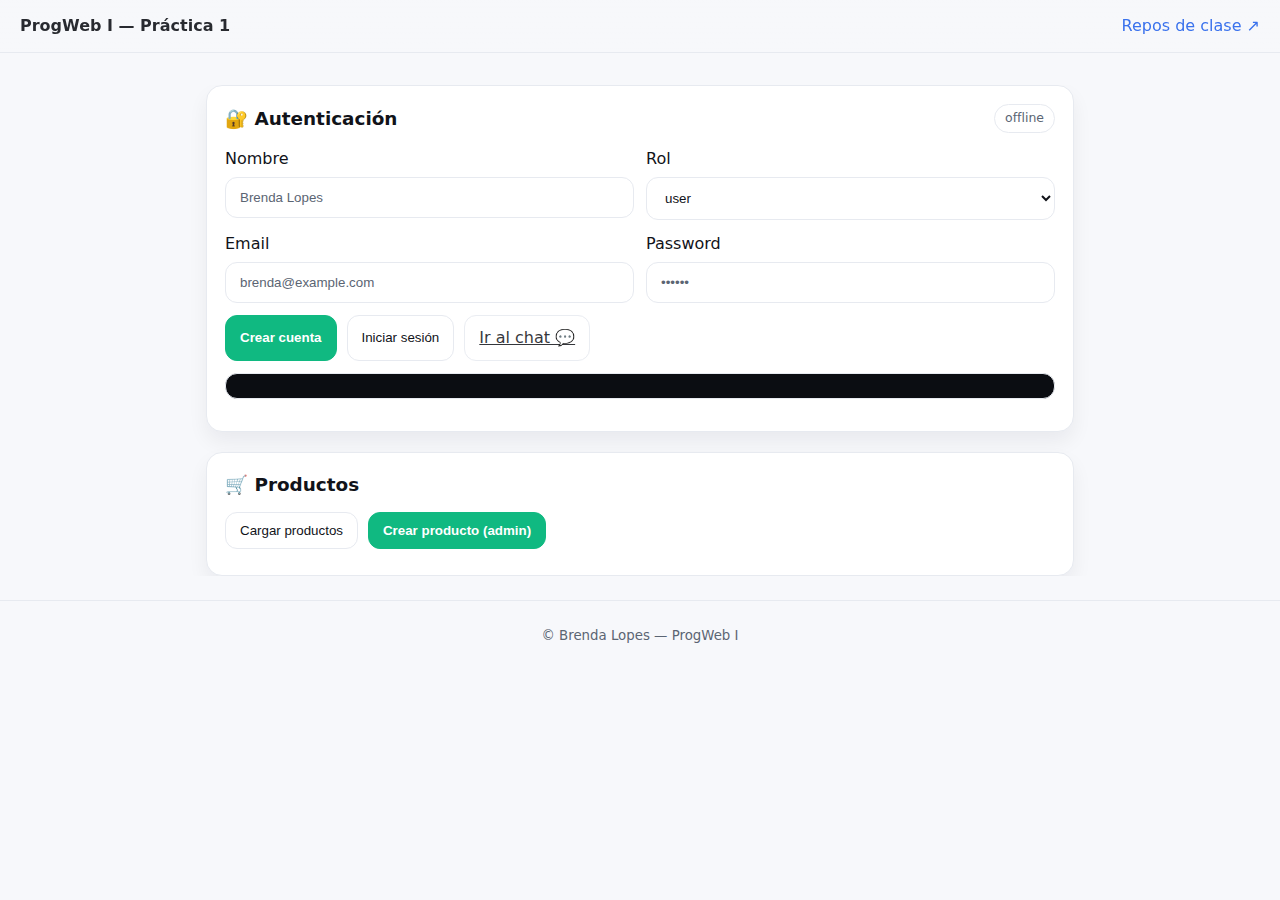
<file: src/public/index.html>
<!doctype html>
<html lang="es">
<head>
  <meta charset="utf-8" />
  <meta name="viewport" content="width=device-width,initial-scale=1" />
  <title>ProgWeb I — Práctica 1 (Brenda)</title>
  <link rel="stylesheet" href="styles.css" />
</head>
<body>
  <header class="topbar">
    <div class="brand">
      <h1>ProgWeb I — Práctica 1</h1>
    </div>
    <a class="ghost-link" href="https://github.com/dperezalvarez?tab=repositories" target="_blank" rel="noreferrer">Repos de clase ↗</a>
  </header>

  <main class="container">
    <section class="card">
      <div class="card-header">
        <h2>🔐 Autenticación</h2>
        <span class="chip" id="status-chip">offline</span>
      </div>

      <div class="grid-2">
        <div class="field">
          <label for="name">Nombre</label>
          <input id="name" placeholder="Brenda Lopes" />
        </div>

        <div class="field">
          <label for="role">Rol</label>
          <select id="role">
            <option>user</option>
            <option>admin</option>
          </select>
        </div>

        <div class="field">
          <label for="email">Email</label>
          <input id="email" type="email" placeholder="brenda@example.com" />
        </div>

        <div class="field">
          <label for="pass">Password</label>
          <input id="pass" type="password" placeholder="••••••" />
        </div>
      </div>

      <div class="actions">
        <button id="btn-register" class="btn primary">Crear cuenta</button>
        <button id="btn-login" class="btn">Iniciar sesión</button>
        <a class="btn subtle" href="chat.html">Ir al chat 💬</a>
      </div>

      <pre id="auth-out" class="console"></pre>
    </section>

    <section class="card">
      <div class="card-header">
        <h2>🛒 Productos</h2>
      </div>

      <div class="actions">
        <button id="btn-load" class="btn">Cargar productos</button>
        <button id="btn-new" class="btn primary">Crear producto (admin)</button>
      </div>

      <ul id="list" class="list"></ul>
    </section>
  </main>

  <footer class="footer">
    <small>© Brenda Lopes — ProgWeb I</small>
  </footer>

  <script>
    const chip = document.getElementById('status-chip');
    const setChip = () => {
      const hasToken = !!localStorage.getItem('token');
      chip.textContent = hasToken ? 'online' : 'offline';
      chip.classList.toggle('ok', hasToken);
    };
    setChip();
    window.addEventListener('storage', setChip);
  </script>
  <script src="main.js"></script>
</body>
</html>
</file>
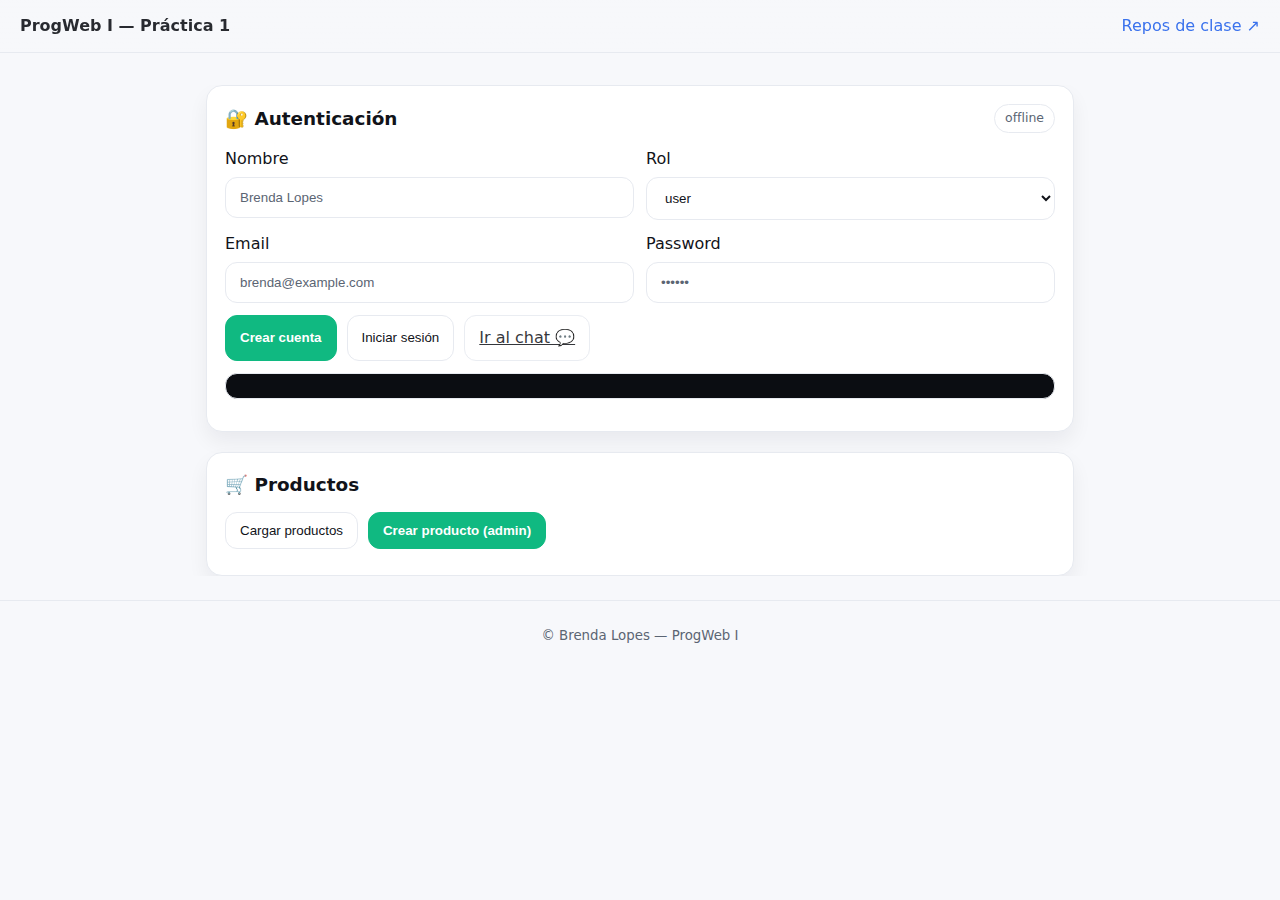
<file: backend/src/public/index.html>
<!doctype html>
<html lang="es">
<head>
  <meta charset="utf-8" />
  <meta name="viewport" content="width=device-width,initial-scale=1" />
  <title>ProgWeb I — Práctica 1 (Brenda)</title>
  <link rel="stylesheet" href="styles.css" />
</head>
<body>
  <header class="topbar">
    <div class="brand">
      <h1>ProgWeb I — Práctica 1</h1>
    </div>
    <a class="ghost-link" href="https://github.com/dperezalvarez?tab=repositories" target="_blank" rel="noreferrer">Repos de clase ↗</a>
  </header>

  <main class="container">
    <!-- AUTH -->
    <section class="card">
      <div class="card-header">
        <h2>🔐 Autenticación</h2>
        <span class="chip" id="status-chip">offline</span>
      </div>

      <div class="grid-2">
        <div class="field">
          <label for="name">Nombre</label>
          <input id="name" placeholder="Brenda Lopes" />
        </div>

        <div class="field">
          <label for="role">Rol</label>
          <select id="role">
            <option>user</option>
            <option>admin</option>
          </select>
        </div>

        <div class="field">
          <label for="email">Email</label>
          <input id="email" type="email" placeholder="brenda@example.com" />
        </div>

        <div class="field">
          <label for="pass">Password</label>
          <input id="pass" type="password" placeholder="••••••" />
        </div>
      </div>

      <div class="actions">
        <button id="btn-register" class="btn primary">Crear cuenta</button>
        <button id="btn-login" class="btn">Iniciar sesión</button>
        <a class="btn subtle" href="chat.html">Ir al chat 💬</a>
      </div>

      <pre id="auth-out" class="console"></pre>
    </section>

    <section class="card">
      <div class="card-header">
        <h2>🛒 Productos</h2>
      </div>

      <div class="actions">
        <button id="btn-load" class="btn">Cargar productos</button>
        <button id="btn-new" class="btn primary">Crear producto (admin)</button>
      </div>

      <ul id="list" class="list"></ul>
    </section>
  </main>

  <footer class="footer">
    <small>© Brenda Lopes — ProgWeb I</small>
  </footer>

  <script>
    const chip = document.getElementById('status-chip');
    const setChip = () => {
      const hasToken = !!localStorage.getItem('token');
      chip.textContent = hasToken ? 'online' : 'offline';
      chip.classList.toggle('ok', hasToken);
    };
    setChip();
    window.addEventListener('storage', setChip);
  </script>
  <script src="main.js"></script>
</body>
</html>
</file>
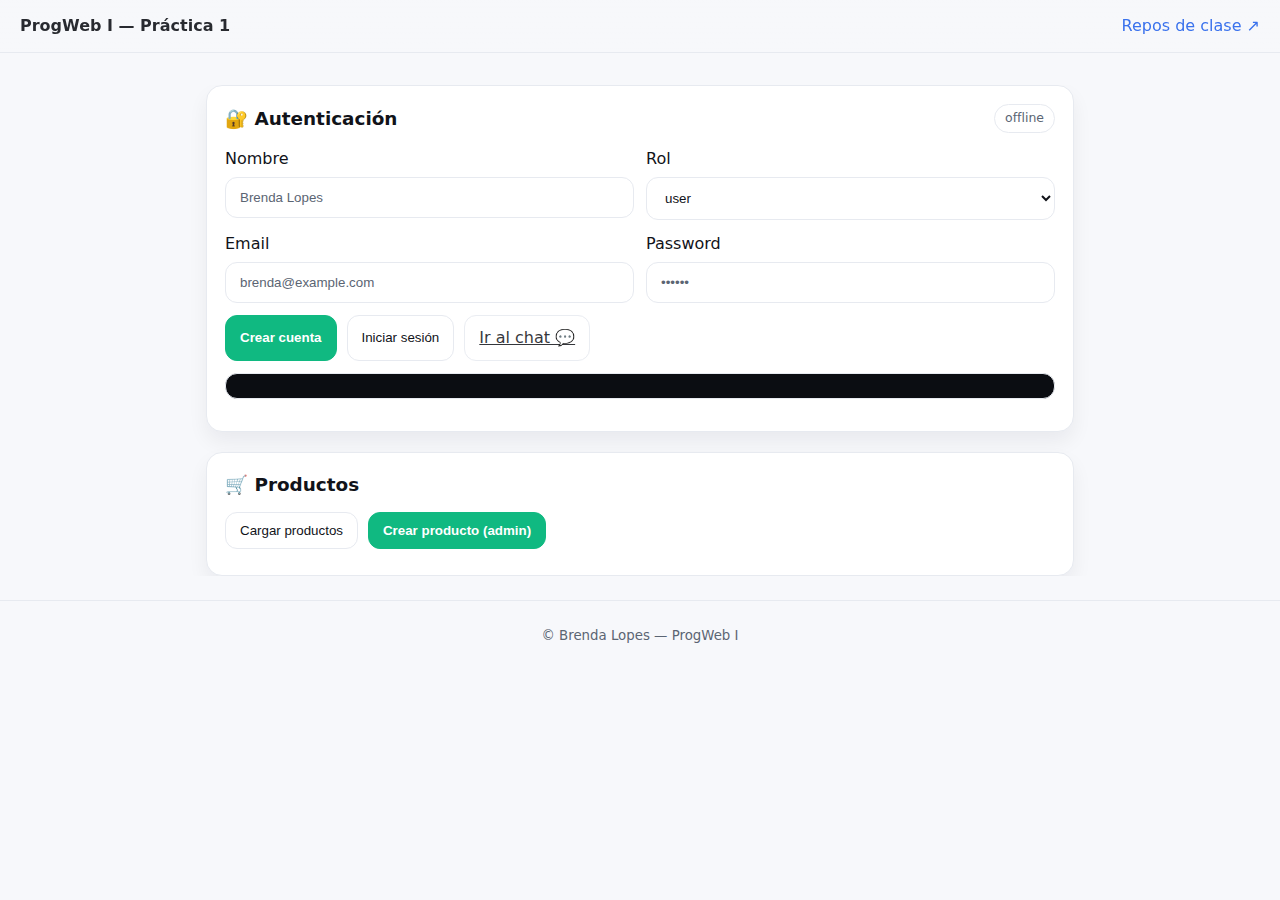
<file: src/public/chat.html>
<!doctype html>
<html lang="es">
<head>
  <meta charset="utf-8" />
  <meta name="viewport" content="width=device-width,initial-scale=1" />
  <title>Chat — ProgWeb I</title>
  <link rel="stylesheet" href="styles.css" />
</head>
<body>
  <header class="topbar">
    <div class="brand">
      <span class="logo">💬</span>
      <h1>Chat — ProgWeb I</h1>
    </div>
    <a class="ghost-link" href="index.html">← Volver</a>
  </header>

  <main class="container">
    <section class="card chat-card">
      <div class="card-header">
        <div class="actions" style="margin: 0 0 10px 0;">
            <button id="enable-sound" class="btn subtle">🔊 Activar sonido</button>
        </div>
        <h2>Canal general</h2>
        <span class="chip" id="user-count">Usuarios conectados: 0</span>
      </div>

      <div id="chat" class="chat-box"></div>

      <div id="typing" class="typing"></div>

      <div class="chat-input">
        <input id="msg" placeholder="Escribe un mensaje…" autocomplete="off" />
        <button id="send" class="btn primary">Enviar ↵</button>
      </div>
    </section>
  </main>

  <audio id="notif" src="https://cdn.pixabay.com/download/audio/2021/08/04/audio_67bfe4b48d.mp3?filename=notification-3-18399.mp3"></audio>

  <footer class="footer"><small>© Brenda Lopes — ProgWeb I</small></footer>

  <script src="https://cdn.socket.io/4.7.5/socket.io.min.js"></script>
<script>
  const token = localStorage.getItem('token');
  if (!token) {
    alert("Debes iniciar sesión");
    location.href = "index.html";
  }

  const box = document.getElementById('chat');
  const typingBox = document.getElementById('typing');
  const count = document.getElementById('user-count');
  const input = document.getElementById('msg');
  const sendBtn = document.getElementById('send');
  const audio = document.getElementById('notif');
  const btnSound = document.getElementById('enable-sound');

  // --- Socket con JWT
  const socket = io("http://localhost:4000", { auth: { token } });

  // --- Helpers UI
  const scroll = () => { box.scrollTop = box.scrollHeight; };
  const ping = () => {
    if (!window.soundEnabled) return;
    const s = audio.cloneNode(true);
    s.play().catch(() => {});
  };
  const addMsg = (html) => {
    box.insertAdjacentHTML('beforeend', html);
    scroll();
    ping();
  };

  window.soundEnabled = false;
  btnSound.addEventListener('click', async () => {
    try {
      await audio.play();
      audio.pause();
      audio.currentTime = 0;
      window.soundEnabled = !window.soundEnabled;
      btnSound.textContent = window.soundEnabled ? "🔊 Sonido activado" : "🔇 Activar sonido";
      btnSound.classList.toggle('ok', window.soundEnabled);
    } catch (e) {
      alert("Tu navegador bloqueó el sonido automático. Vuelve a pulsar para activarlo.");
    }
  });

  let myId = null;
  socket.on('connect', () => { myId = socket.id; });

  socket.on('userCount', (n) => { count.textContent = "Usuarios conectados: " + n; });

  socket.on('chat:message', (m) => {
    const mine = (m.senderId && m.senderId === myId) ? 'mine' : '';
    addMsg(
      `
      <div class="msg ${mine}" style="border-color:${m.color}">
        <div class="msg-meta">
          <span class="user" style="color:${mine ? 'inherit' : m.color}">${m.user}</span>
          <small class="time">${new Date(m.at).toLocaleTimeString()}</small>
        </div>
        <div class="msg-text">${m.text}</div>
      </div>
      `
    );
  });

  socket.on('system', (m) => {
    const color = m.type === 'join' ? '#10b981' : '#ef4444';
    const icon = m.type === 'join' ? '🟢' : '🔴';
    addMsg(
      `<div class="system" style="color:${color}">${icon} ${m.user} se ha ${m.type === 'join' ? 'unido' : 'salido'} del chat</div>`
    );
  });

  socket.on('typing', (user) => {
    typingBox.textContent = `${user} está escribiendo...`;
    clearTimeout(window.typingTimeout);
    window.typingTimeout = setTimeout(() => typingBox.textContent = "", 1500);
  });

  // --- Enviar mensaje
  const send = () => {
    const text = input.value.trim();
    if (!text) return;
    socket.emit('chat:message', text);
    input.value = "";
  };
  sendBtn.onclick = send;
  input.addEventListener('keydown', (e) => {
    if (e.key === 'Enter') send();
    socket.emit('typing');
  });
</script>

</body>
</html>
</file>
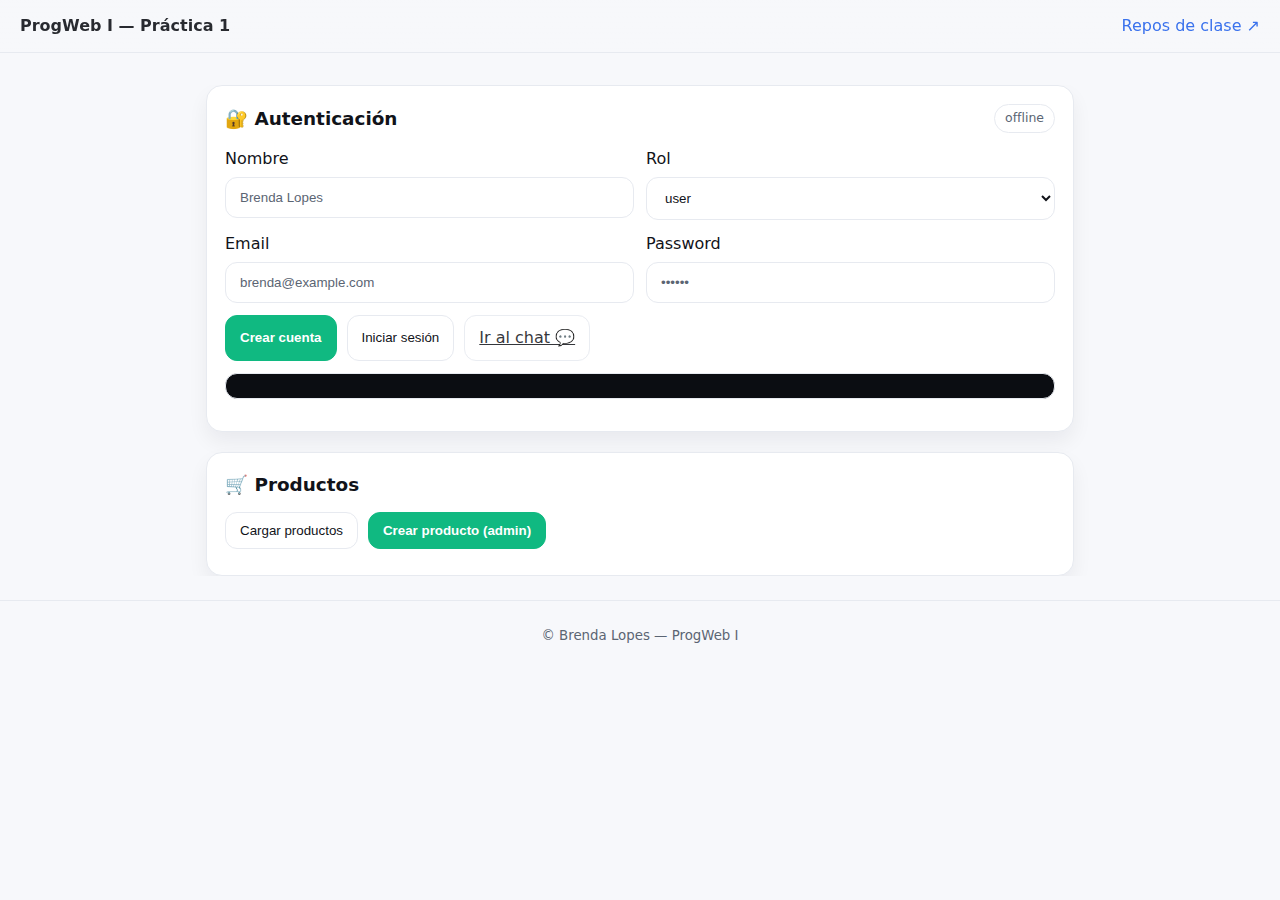
<file: backend/src/public/chat.html>
<!doctype html>
<html lang="es">
<head>
  <meta charset="utf-8" />
  <meta name="viewport" content="width=device-width,initial-scale=1" />
  <title>Chat — ProgWeb I</title>
  <link rel="stylesheet" href="styles.css" />
</head>
<body>
  <header class="topbar">
    <div class="brand">
      <span class="logo">💬</span>
      <h1>Chat — ProgWeb I</h1>
    </div>
    <a class="ghost-link" href="index.html">← Volver</a>
  </header>

  <main class="container">
    <section class="card chat-card">
      <div class="card-header">
        <div class="actions" style="margin: 0 0 10px 0;">
            <button id="enable-sound" class="btn subtle">🔊 Activar sonido</button>
        </div>
        <h2>Canal general</h2>
        <span class="chip" id="user-count">Usuarios conectados: 0</span>
      </div>

      <div id="chat" class="chat-box"></div>

      <div id="typing" class="typing"></div>

      <div class="chat-input">
        <input id="msg" placeholder="Escribe un mensaje…" autocomplete="off" />
        <button id="send" class="btn primary">Enviar ↵</button>
      </div>
    </section>
  </main>

  <audio id="notif" src="https://cdn.pixabay.com/download/audio/2021/08/04/audio_67bfe4b48d.mp3?filename=notification-3-18399.mp3"></audio>

  <footer class="footer"><small>© Brenda Lopes — ProgWeb I</small></footer>

  <script src="https://cdn.socket.io/4.7.5/socket.io.min.js"></script>
<script>
  const token = localStorage.getItem('token');
  if (!token) {
    alert("Debes iniciar sesión");
    location.href = "index.html";
  }

  const box = document.getElementById('chat');
  const typingBox = document.getElementById('typing');
  const count = document.getElementById('user-count');
  const input = document.getElementById('msg');
  const sendBtn = document.getElementById('send');
  const audio = document.getElementById('notif');
  const btnSound = document.getElementById('enable-sound');

  // --- Socket con JWT
  const socket = io("http://localhost:4000", { auth: { token } });

  // --- Helpers UI
  const scroll = () => { box.scrollTop = box.scrollHeight; };
  const ping = () => {
    if (!window.soundEnabled) return;
    const s = audio.cloneNode(true);
    // intentar reproducir sin bloquear la UI
    s.play().catch(() => {});
  };
  const addMsg = (html) => {
    box.insertAdjacentHTML('beforeend', html);
    scroll();
    ping();
  };

  // --- Sonido: desbloqueo por interacción y toggle
  window.soundEnabled = false;
  btnSound.addEventListener('click', async () => {
    try {
      // "desbloquear" el elemento de audio por gesto del usuario
      await audio.play();
      audio.pause();
      audio.currentTime = 0;
      window.soundEnabled = !window.soundEnabled;
      btnSound.textContent = window.soundEnabled ? "🔊 Sonido activado" : "🔇 Activar sonido";
      btnSound.classList.toggle('ok', window.soundEnabled);
    } catch (e) {
      alert("Tu navegador bloqueó el sonido automático. Vuelve a pulsar para activarlo.");
    }
  });

  // --- Estado local (mi socket.id)
  let myId = null;
  socket.on('connect', () => { myId = socket.id; });

  // --- Eventos de servidor
  socket.on('userCount', (n) => { count.textContent = "Usuarios conectados: " + n; });

  socket.on('chat:message', (m) => {
    const mine = (m.senderId && m.senderId === myId) ? 'mine' : '';
    addMsg(
      `
      <div class="msg ${mine}" style="border-color:${m.color}">
        <div class="msg-meta">
          <span class="user" style="color:${mine ? 'inherit' : m.color}">${m.user}</span>
          <small class="time">${new Date(m.at).toLocaleTimeString()}</small>
        </div>
        <div class="msg-text">${m.text}</div>
      </div>
      `
    );
  });

  socket.on('system', (m) => {
    const color = m.type === 'join' ? '#10b981' : '#ef4444';
    const icon = m.type === 'join' ? '🟢' : '🔴';
    addMsg(
      `<div class="system" style="color:${color}">${icon} ${m.user} se ha ${m.type === 'join' ? 'unido' : 'salido'} del chat</div>`
    );
  });

  socket.on('typing', (user) => {
    typingBox.textContent = `${user} está escribiendo...`;
    clearTimeout(window.typingTimeout);
    window.typingTimeout = setTimeout(() => typingBox.textContent = "", 1500);
  });

  // --- Enviar mensaje
  const send = () => {
    const text = input.value.trim();
    if (!text) return;
    socket.emit('chat:message', text);
    input.value = "";
  };
  sendBtn.onclick = send;
  input.addEventListener('keydown', (e) => {
    if (e.key === 'Enter') send();
    socket.emit('typing');
  });
</script>

</body>
</html>
</file>
<file: src/public/styles.css>
:root{
  --bg:#0b0c10; --card:#111319; --muted:#9aa3b2; --text:#e8ecf1;
  --primary:#6ee7b7; --primary-ink:#0b3b2e; --accent:#93c5fd;
  --border:#202533; --shadow:0 10px 30px rgba(0,0,0,.25);
}
@media (prefers-color-scheme: light){
  :root{
    --bg:#f7f8fb; --card:#ffffff; --muted:#5b6573; --text:#111319;
    --primary:#10b981; --primary-ink:white; --accent:#2563eb;
    --border:#e7eaf0; --shadow:0 10px 20px rgba(16,24,40,.06);
  }
}

*{box-sizing:border-box}
html,body{height:100%; overflow-x:hidden; width:100%}
body{
  margin:0; background:var(--bg); color:var(--text);
  font:16px/1.5 system-ui,-apple-system,Segoe UI,Roboto,Ubuntu,Cantarell,"Helvetica Neue",Arial,"Noto Sans","Apple Color Emoji","Segoe UI Emoji";
}

/* Topbar */
.topbar{
  position:sticky; top:0; z-index:10; display:flex; align-items:center; justify-content:space-between;
  padding:14px 20px; border-bottom:1px solid var(--border);
  background:linear-gradient(180deg, rgba(255,255,255,.04), transparent); backdrop-filter:blur(6px);
}
.brand{display:flex; gap:.6rem; align-items:center}
.logo{font-size:1.4rem}
.topbar h1{font-size:1rem; margin:0; opacity:.9}
.ghost-link{color:var(--accent); text-decoration:none; opacity:.9}
.ghost-link:hover{opacity:1}

/* Layout principal */
.container{
  max-width:900px; margin:32px auto 24px; padding:0 16px;
  display:grid; gap:20px; box-sizing:border-box; overflow-x:hidden;
}
.card{
  background:var(--card); border:1px solid var(--border); border-radius:16px;
  box-shadow:var(--shadow); padding:18px 18px 16px;
}
.card-header{display:flex; align-items:center; justify-content:space-between; gap:12px; margin-bottom:14px}
.card h2{margin:0; font-size:1.15rem}
.footer{text-align:center; padding:22px; color:var(--muted); border-top:1px solid var(--border)}

/* Formularios y botones */
.field{display:flex; flex-direction:column; gap:6px}
.field input,.field select{
  background:transparent; color:var(--text); border:1px solid var(--border);
  border-radius:12px; padding:12px 14px; outline:none; transition:.2s border;
}
.field input::placeholder{color:var(--muted)}
.field input:focus,.field select:focus{border-color:var(--accent)}
.grid-2{display:grid; gap:12px; grid-template-columns:1fr 1fr}
@media (max-width:720px){ .grid-2{grid-template-columns:1fr} }
.actions{display:flex; flex-wrap:wrap; gap:10px; margin-top:12px}

.btn{
  appearance:none; border:1px solid var(--border); background:transparent; color:var(--text);
  padding:10px 14px; border-radius:12px; cursor:pointer; transition:.2s transform,.2s background,.2s border;
}
.btn:hover{transform:translateY(-1px); border-color:var(--accent)}
.btn:active{transform:translateY(0)}
.btn.primary{background:var(--primary); border-color:var(--primary); color:var(--primary-ink); font-weight:600}
.btn.subtle{opacity:.85}
.btn.subtle:hover{opacity:1}
.btn.ok{ 
  background:rgba(16,185,129,.18); border-color:rgba(16,185,129,.35); color:#0bb981;
}

.chip{
  border:1px solid var(--border); padding:4px 10px; border-radius:999px; font-size:.78rem;
  background:rgba(255,255,255,.03); color:var(--muted);
}
.chip.ok{background:rgba(16,185,129,.15); color:#0bb981; border-color:rgba(16,185,129,.3)}
.muted{ color:var(--muted); font-size:.9rem; margin-top:4px }

.console{
  margin-top:12px; background:#0b0d12; color:#a7f3d0; padding:12px; border-radius:12px; border:1px solid var(--border);
  max-height:220px; overflow:auto; white-space:pre-wrap; word-break:break-word; max-width:100%;
}

/* Lista de productos */
.list{list-style:none; padding:0; margin:10px 0 0; display:grid; gap:10px}
.list li{
  background:linear-gradient(180deg, rgba(255,255,255,.03), transparent);
  border:1px solid var(--border); border-radius:12px; padding:12px 14px;
  display:flex; align-items:center; justify-content:space-between; gap:12px;
}
.list li::before{content:"•"; color:var(--accent); margin-right:10px; opacity:.8}

/* Chat */
.chat-card{display:flex; flex-direction:column; gap:12px}
.chat-box{
  height:52vh; min-height:360px; border:1px solid var(--border); border-radius:14px; padding:12px;
  overflow-y:auto; background:linear-gradient(180deg, rgba(255,255,255,.02), transparent);
  display:flex; flex-direction:column; gap:10px;
}
.chat-input{display:flex; gap:10px; align-items:center}
.chat-input input{
  flex:1; background:transparent; color:var(--text); border:1px solid var(--border);
  border-radius:12px; padding:12px 14px; outline:none;
}
.chat-input input:focus{border-color:var(--accent)}

.msg{
  max-width:78%; padding:10px 12px; border-radius:12px; border:1px solid var(--border);
  background:rgba(255,255,255,.03); align-self:flex-start; box-shadow:var(--shadow);
}
.msg.mine{background:var(--primary); border-color:var(--primary); color:var(--primary-ink); align-self:flex-end}
.msg-meta{display:flex; gap:8px; align-items:center; margin-bottom:4px; font-size:.78rem; opacity:.85}
.msg .user{font-weight:600}
.msg .time{color:var(--muted)}
.msg-text{white-space:pre-wrap; word-wrap:break-word}
.typing{font-style:italic; color:var(--muted); margin:4px 6px; height:18px; font-size:.85rem; animation:blink 1.2s infinite}
@keyframes blink{0%,100%{opacity:.4}50%{opacity:1}}
.system{text-align:center; font-size:.85rem; opacity:.85; margin:6px 0}
.msg .msg-meta small{opacity:.7; margin-left:6px}

/* Detalles responsivos*/
@media (max-width:480px){
  .msg{max-width:90%}
  .card{padding:16px}
  .chat-box{min-height:300px}
}
</file>
<file: backend/src/public/styles.css>
:root{
  --bg:#0b0c10; --card:#111319; --muted:#9aa3b2; --text:#e8ecf1;
  --primary:#6ee7b7; --primary-ink:#0b3b2e; --accent:#93c5fd;
  --border:#202533; --shadow:0 10px 30px rgba(0,0,0,.25);
}
@media (prefers-color-scheme: light){
  :root{
    --bg:#f7f8fb; --card:#ffffff; --muted:#5b6573; --text:#111319;
    --primary:#10b981; --primary-ink:white; --accent:#2563eb;
    --border:#e7eaf0; --shadow:0 10px 20px rgba(16,24,40,.06);
  }
}

*{box-sizing:border-box}
html,body{height:100%; overflow-x:hidden; width:100%}
body{
  margin:0; background:var(--bg); color:var(--text);
  font:16px/1.5 system-ui,-apple-system,Segoe UI,Roboto,Ubuntu,Cantarell,"Helvetica Neue",Arial,"Noto Sans","Apple Color Emoji","Segoe UI Emoji";
}

/* Topbar */
.topbar{
  position:sticky; top:0; z-index:10; display:flex; align-items:center; justify-content:space-between;
  padding:14px 20px; border-bottom:1px solid var(--border);
  background:linear-gradient(180deg, rgba(255,255,255,.04), transparent); backdrop-filter:blur(6px);
}
.brand{display:flex; gap:.6rem; align-items:center}
.logo{font-size:1.4rem}
.topbar h1{font-size:1rem; margin:0; opacity:.9}
.ghost-link{color:var(--accent); text-decoration:none; opacity:.9}
.ghost-link:hover{opacity:1}

/* Layout principal */
.container{
  max-width:900px; margin:32px auto 24px; padding:0 16px;
  display:grid; gap:20px; box-sizing:border-box; overflow-x:hidden;
}
.card{
  background:var(--card); border:1px solid var(--border); border-radius:16px;
  box-shadow:var(--shadow); padding:18px 18px 16px;
}
.card-header{display:flex; align-items:center; justify-content:space-between; gap:12px; margin-bottom:14px}
.card h2{margin:0; font-size:1.15rem}
.footer{text-align:center; padding:22px; color:var(--muted); border-top:1px solid var(--border)}

/* Formularios y botones */
.field{display:flex; flex-direction:column; gap:6px}
.field input,.field select{
  background:transparent; color:var(--text); border:1px solid var(--border);
  border-radius:12px; padding:12px 14px; outline:none; transition:.2s border;
}
.field input::placeholder{color:var(--muted)}
.field input:focus,.field select:focus{border-color:var(--accent)}
.grid-2{display:grid; gap:12px; grid-template-columns:1fr 1fr}
@media (max-width:720px){ .grid-2{grid-template-columns:1fr} }
.actions{display:flex; flex-wrap:wrap; gap:10px; margin-top:12px}

.btn{
  appearance:none; border:1px solid var(--border); background:transparent; color:var(--text);
  padding:10px 14px; border-radius:12px; cursor:pointer; transition:.2s transform,.2s background,.2s border;
}
.btn:hover{transform:translateY(-1px); border-color:var(--accent)}
.btn:active{transform:translateY(0)}
.btn.primary{background:var(--primary); border-color:var(--primary); color:var(--primary-ink); font-weight:600}
.btn.subtle{opacity:.85}
.btn.subtle:hover{opacity:1}
.btn.ok{ /* para el botón de sonido cuando está activado */
  background:rgba(16,185,129,.18); border-color:rgba(16,185,129,.35); color:#0bb981;
}

.chip{
  border:1px solid var(--border); padding:4px 10px; border-radius:999px; font-size:.78rem;
  background:rgba(255,255,255,.03); color:var(--muted);
}
.chip.ok{background:rgba(16,185,129,.15); color:#0bb981; border-color:rgba(16,185,129,.3)}

/* Texto auxiliar usado en la lista */
.muted{ color:var(--muted); font-size:.9rem; margin-top:4px }

/* Consola JSON */
.console{
  margin-top:12px; background:#0b0d12; color:#a7f3d0; padding:12px; border-radius:12px; border:1px solid var(--border);
  max-height:220px; overflow:auto; white-space:pre-wrap; word-break:break-word; max-width:100%;
}

/* Lista de productos */
.list{list-style:none; padding:0; margin:10px 0 0; display:grid; gap:10px}
.list li{
  background:linear-gradient(180deg, rgba(255,255,255,.03), transparent);
  border:1px solid var(--border); border-radius:12px; padding:12px 14px;
  display:flex; align-items:center; justify-content:space-between; gap:12px;
}
.list li::before{content:"•"; color:var(--accent); margin-right:10px; opacity:.8}

/* Chat */
.chat-card{display:flex; flex-direction:column; gap:12px}
.chat-box{
  height:52vh; min-height:360px; border:1px solid var(--border); border-radius:14px; padding:12px;
  overflow-y:auto; background:linear-gradient(180deg, rgba(255,255,255,.02), transparent);
  display:flex; flex-direction:column; gap:10px;
}
.chat-input{display:flex; gap:10px; align-items:center}
.chat-input input{
  flex:1; background:transparent; color:var(--text); border:1px solid var(--border);
  border-radius:12px; padding:12px 14px; outline:none;
}
.chat-input input:focus{border-color:var(--accent)}

/* Burbujas */
.msg{
  max-width:78%; padding:10px 12px; border-radius:12px; border:1px solid var(--border);
  background:rgba(255,255,255,.03); align-self:flex-start; box-shadow:var(--shadow);
}
.msg.mine{background:var(--primary); border-color:var(--primary); color:var(--primary-ink); align-self:flex-end}
.msg-meta{display:flex; gap:8px; align-items:center; margin-bottom:4px; font-size:.78rem; opacity:.85}
.msg .user{font-weight:600}
.msg .time{color:var(--muted)}
.msg-text{white-space:pre-wrap; word-wrap:break-word}
.typing{font-style:italic; color:var(--muted); margin:4px 6px; height:18px; font-size:.85rem; animation:blink 1.2s infinite}
@keyframes blink{0%,100%{opacity:.4}50%{opacity:1}}
.system{text-align:center; font-size:.85rem; opacity:.85; margin:6px 0}
.msg .msg-meta small{opacity:.7; margin-left:6px}

/* Detalles responsivos extra */
@media (max-width:480px){
  .msg{max-width:90%}
  .card{padding:16px}
  .chat-box{min-height:300px}
}
</file>
